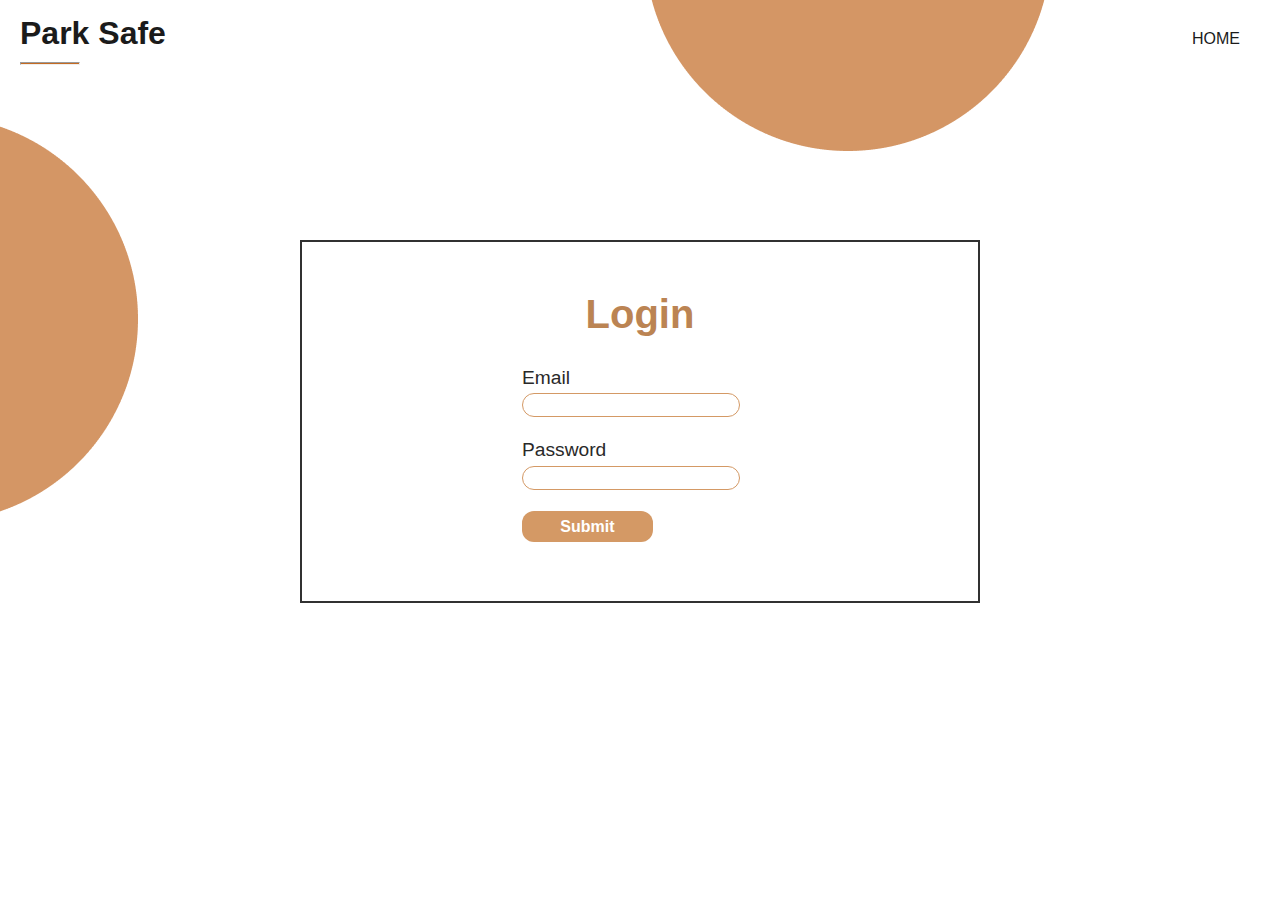
<file: login.html>
<!DOCTYPE html>
<html lang="en">

<head>
    <meta charset="UTF-8">
    <meta name="viewport" content="width=device-width, initial-scale=1.0">
    <title>ParkSafe</title>

    <script src="https://ajax.googleapis.com/ajax/libs/jquery/3.5.1/jquery.min.js"></script>
    <style>
        * {
            box-sizing: border-box;
            margin: 0;
            padding: 0;
        }

        body {
            background-image: url(IMAGES/BACKGROUND.png);
            font-family: "lato",sans-serif;
        }

        .container {
            margin: 150px 300px;
            padding: 50px 20px;
            border: rgb(49, 49, 49) 2px solid;
        }

        input{
            width: 50%;
            height: 25%;
            margin: 1% 3% 5% 0%;
            border-radius: 12px;
            padding-left: 10px;
            font-weight: 100;
            font-size: 120%;
            color: rgb(46, 45, 45);
            border: 1px solid #D49965;
        }    

        .auth-login {
            padding:1%;
            border-radius: 12px;
            border: none;
            font-size: 100%;
            font-weight: 600;
            width: 30%;
            color: #fff;
        }

        .auth-login {
            background-color: #D49965;
            margin: 0% 3% 2% 0%;
            border: 2px solid transparent;
            transition: all 0.3s ease-in;
        }

        .auth-login:hover{
            background-color: #fff;
            border: 2px solid #D49965;
            color: #D49965;
        }

        label {
            font-size: 120%;
            color: rgb(41, 41, 41);
        }

        .container2 {
            padding-left: 200px;
        }

        .container h1 {
            text-align: center;
            margin-bottom: 30px;
            color: #bb8453;
            font-size: 250%;
        }

        .navbar {
            display: flex;
            min-height: 10vh;
            align-items: baseline;
            align-content: center;
            font-size: 1rem;
            padding-top: 15px;
            padding-bottom: 5px;
            width: 100%;
        }

        ul {
            display: flex;
            flex-grow: 1;
        }

        ul li {
            list-style: none;
        }

        ul li:first-child {
            margin-left: 500px;
        }

        .brand {
            flex-basis: 50%;
            color: rgb(27, 27, 27);
            margin-left: 20px;
        }

        hr {
            background-color: rgb(197, 107, 34);
            width: 60px;
            height: 3px;
            margin-top: 10px;

        }

        ul li a:link,
        ul li a:visited {
            text-decoration: none;
            margin: 2rem;
            padding-bottom: 21px;
            color: rgb(27, 27, 27);
            text-transform: uppercase;
            border-bottom: 2px solid transparent;
            transition: all 0.2s;
        }

        ul li a:active,
        ul li a:hover {
            border-bottom: 2px solid #8f3704;
        }

    </style>
</head>

<body>
    <header class="head">
        <nav class="navbar">
            <div class="brand">
                <h1>Park Safe</h1><hr>
            </div>
            <ul>
                <li><a href="./index.html">HOME</a></li>
            </ul>
        </nav>
    </header>
    <div class="container">
        <h1>Login</h1>
        <div class="container2">
        <div class="form">
            <label>Email</label> <br>
            <input type="email" class="email"><br>
            <label>Password</label><br>
            <input type="password" name="" class="password"><br>
            <button class="auth-login">Submit</button>
        </div>
        </div>
    </div>

</body>

<script src="script.js" async></script>

</html>
</file>
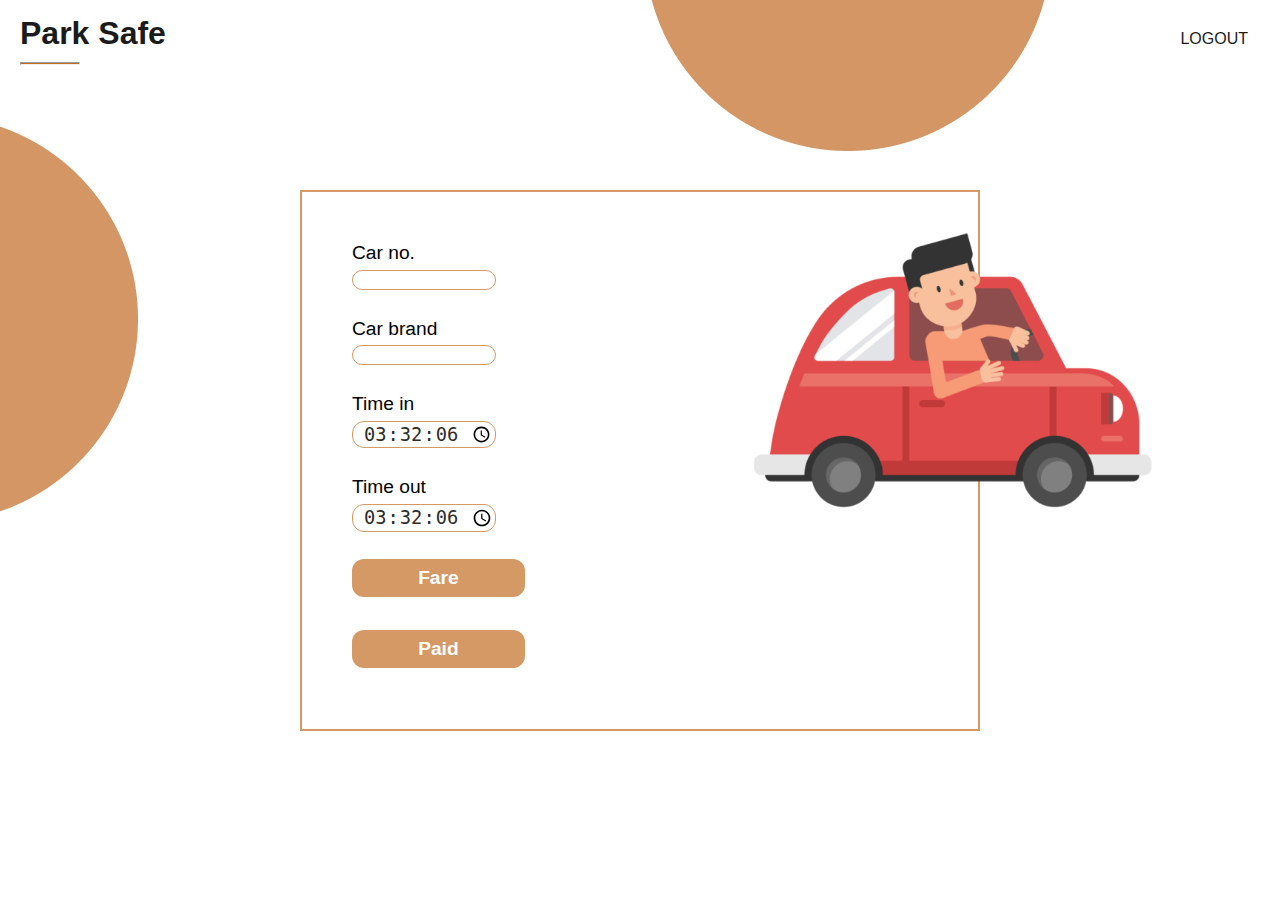
<file: parking.html>
<!DOCTYPE html>
<html lang="en">
<head>
    <meta charset="UTF-8">
    <meta name="viewport" content="width=device-width, initial-scale=1.0">
    <title>ParkSafe</title>

    <script src="https://ajax.googleapis.com/ajax/libs/jquery/3.5.1/jquery.min.js"></script>

    <style>
         * {
            box-sizing: border-box;
            margin: 0;
            padding: 0;
        }
        body {
            background-image: url(IMAGES/BACKGROUND.png);
            font-family: "lato",sans-serif;
        }

        th,tr,td{
            border:2px #D49965 solid;
            padding: 10px;
        }

        th {
            background-color: #D49965;
        }

        .table{
            display: none;
            color: black;
        }

        .table_container{
            display: flex;
            justify-content: center;
        }

        .data {
            border: #D49965 2px solid;
            margin-top: 100px;
            margin-left: 300px;
            margin-right: 300px;
            padding: 50px;
            font-size: 120%;
            font-weight: 100;
        }

        input{
            width: 25%;
            height: 25%;
            margin: 1% 3% 1% 0%;
            border-radius: 12px;
            padding-left: 10px;
            font-weight: 100;
            font-size: 120%;
            color: rgb(46, 45, 45);
            border: 1px solid #D49965;
        }  

        .calc_fare,
        .pay {
            padding:1%;
            border-radius: 12px;
            border: none;
            font-size: 100%;
            font-weight: 600;
            width: 30%;
            color: #fff;
        }

        .calc_fare,
        .pay {
            background-color: #D49965;
            margin: 0% 3% 2% 0%;
            border: 2px solid transparent;
            transition: all 0.3s ease-in;
        }

        .calc_fare:hover,
        .pay:hover{
            background-color: #fff;
            border: 2px solid #D49965;
            color: #D49965;
        }

        .car_no , .car_type {
            font-size: smaller;
        }

        .red-car {
            position: absolute;
            right: 60px;
            top: 170px;
        }

        img {
            max-width: 100%;
            height: 400px;
        }

        .navbar {
            display: flex;
            min-height: 10vh;
            align-items: baseline;
            align-content: center;
            font-size: 1rem;
            padding: 15px 0 5px;
            width: 100%;
        }

        ul {
            display: flex;
            flex-grow: 1;
        }

        ul li {
            list-style: none;
        }

        ul li:first-child {
            margin-left: 500px;
        }

        .brand {
            flex-basis: 50%;
            color: rgb(27, 27, 27);
            margin-left: 20px;
        }

        .brand h1 {
            margin: 0;
        }

        hr {
            background-color: rgb(197, 107, 34);
            width: 60px;
            height: 3px;
            margin: 10px 0;

        }

        ul li a:link,
        ul li a:visited {
            text-decoration: none;
            margin: 2rem;
            padding-bottom: 21px;
            color: rgb(27, 27, 27);
            text-transform: uppercase;
            border-bottom: 2px solid transparent;
            transition: all 0.2s;
        }

        ul li a:active,
        ul li a:hover {
            border-bottom: 2px solid #8f3704;
        }

    </style>


</head>
<body>
    <header class="head">
        <nav class="navbar">
            <div class="brand">
                <h1>Park Safe</h1><hr>
            </div>
            <ul>
                <li><a href="./login.html">LOGOUT</a></li>
            </ul>
        </nav>
    </header>

    <div class="data">

        <label for="">Car no.</label><br>
        <input type="text" class="car_no"><br><br>

        <label for="">Car brand</label><br>
        <input type="text" class="car_type"><br><br>

        <label for="">Time in</label><br>
        <input type="time" class="time_in" id="myTime1"><br><br>

        <label for="">Time out</label><br>
        <input type="time" class="time_out" id="myTime2"><br><br>

        <button class="calc_fare">Fare</button><br><br>
        <button class="pay">Paid</button>

    </div>

    <img src="./IMAGES/Red Car.png" alt="" class="red-car">

    <br>
    <div class="table_container">
        <div class="table"></div>
    </div>        
    
</body>

<script src="script.js" async></script>


</html>
</file>
